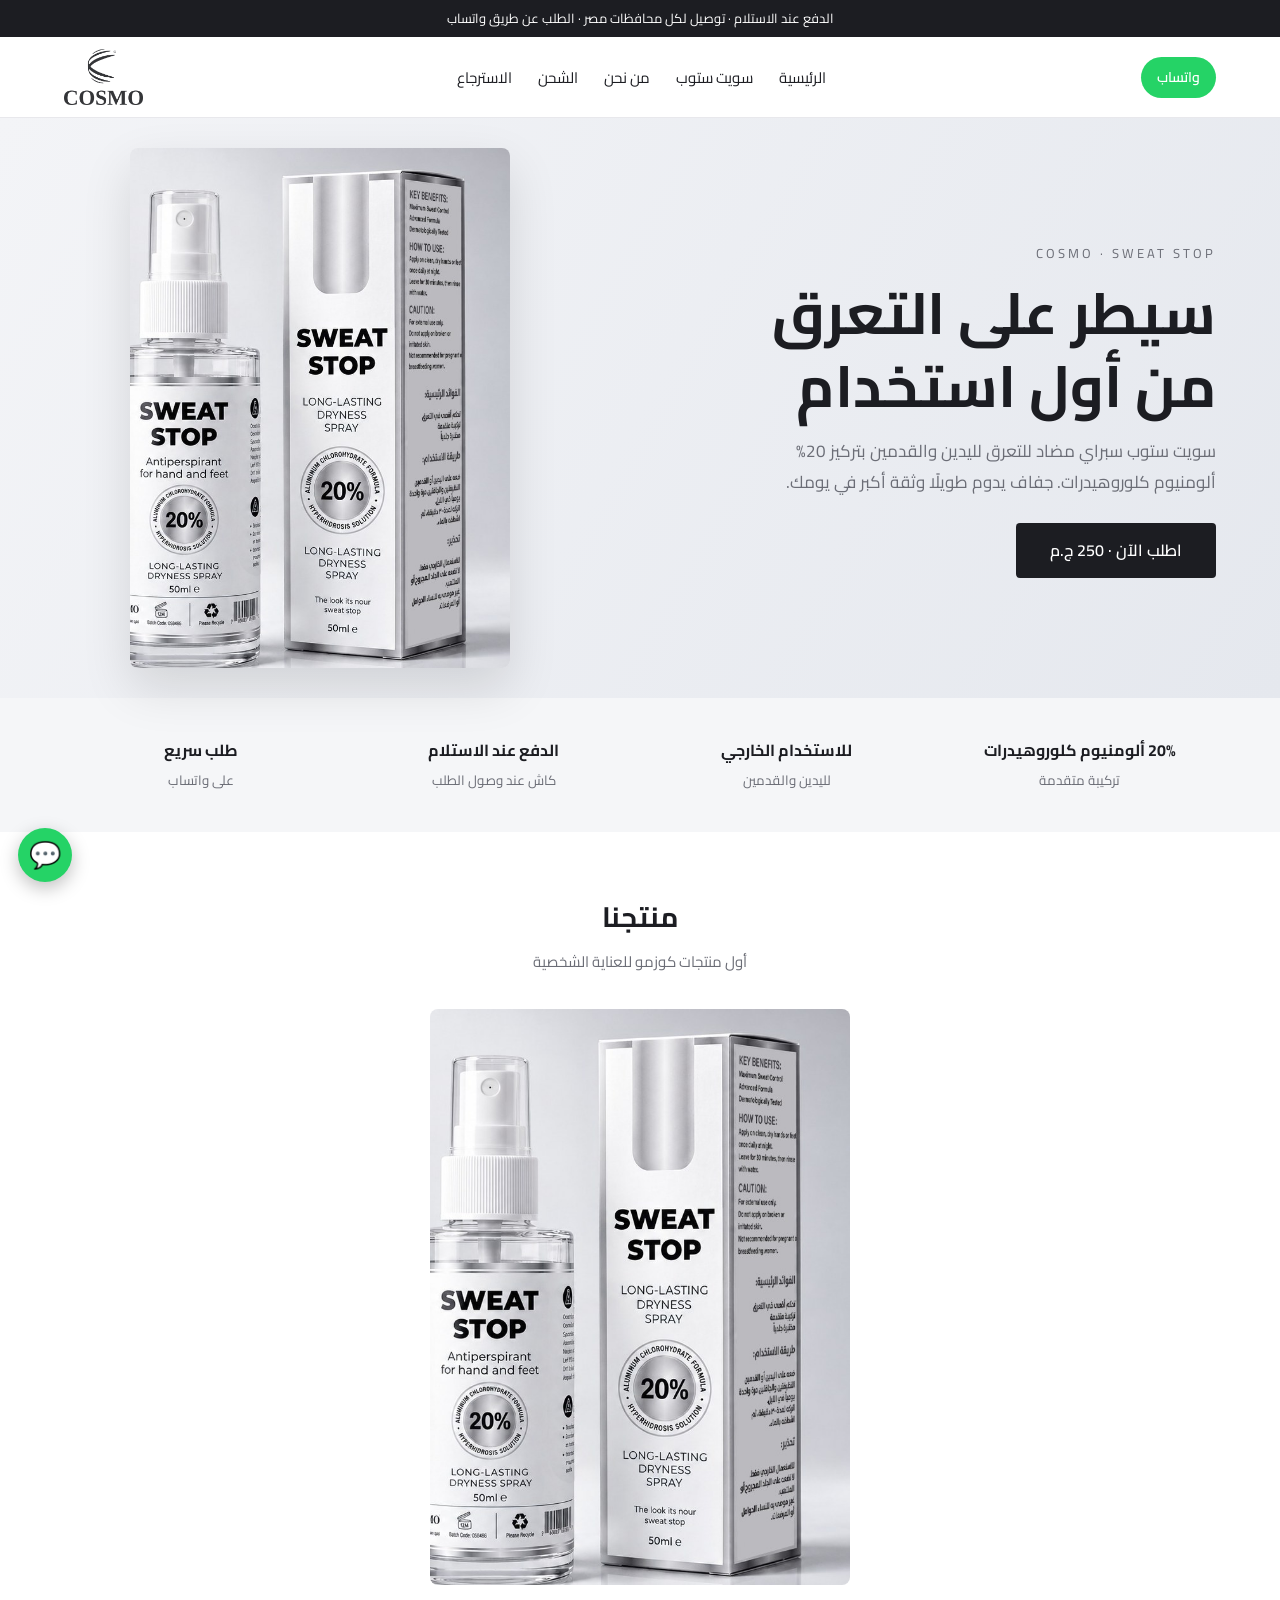
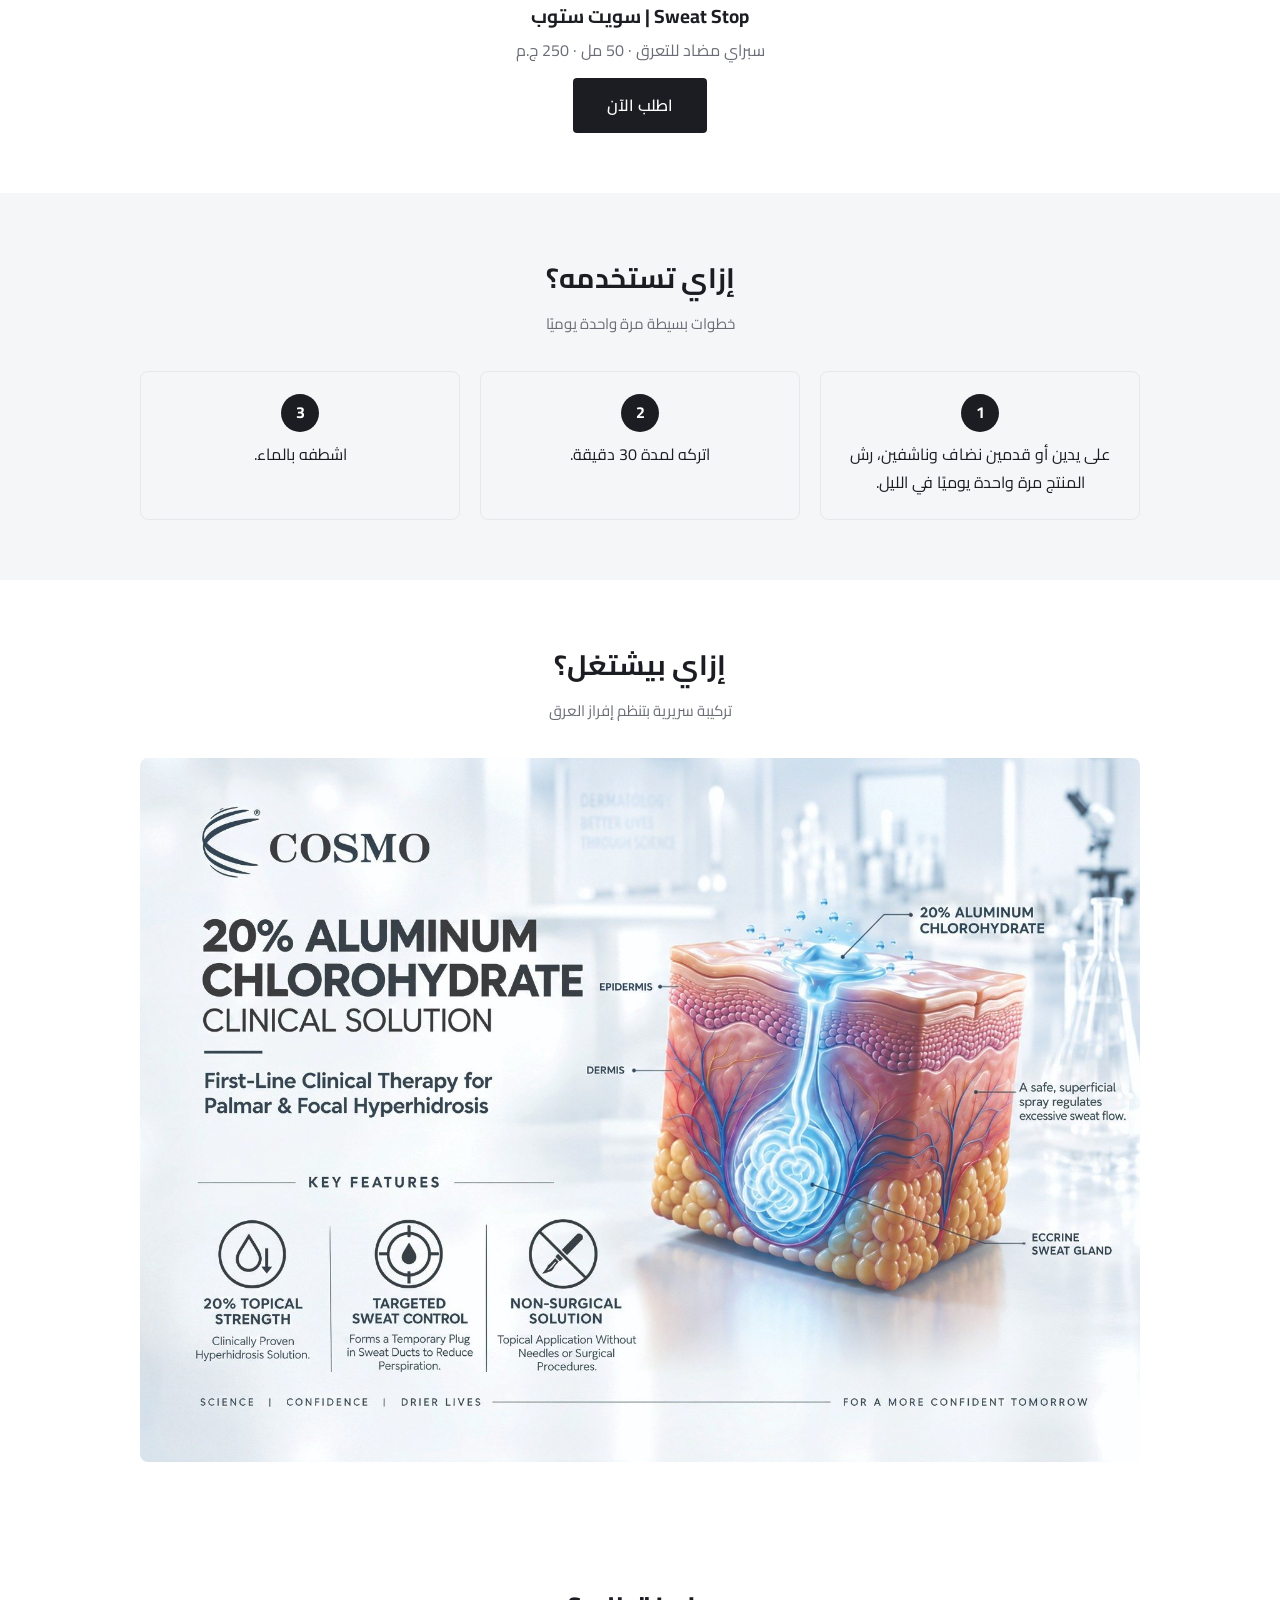
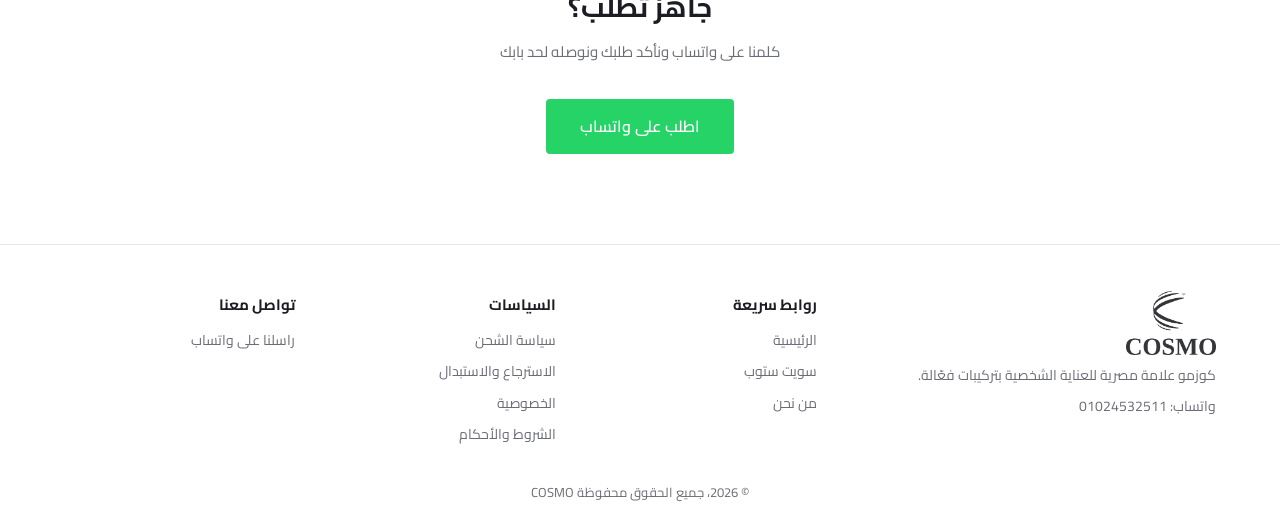
<file: index.html>
<!DOCTYPE html>
<html lang="ar" dir="rtl">
<head>
<meta charset="utf-8">
<meta name="viewport" content="width=device-width,initial-scale=1">
<title>COSMO | كوزمو للعناية الشخصية</title>
<meta name="description" content="كوزمو: عناية شخصية مصرية. سويت ستوب مضاد تعرق للأيدي والقدمين بتركيز 20% ألومنيوم كلوروهيدرات.">
<link rel="preconnect" href="https://fonts.googleapis.com"><link rel="preconnect" href="https://fonts.gstatic.com" crossorigin>
<link href="https://fonts.googleapis.com/css2?family=Cairo:wght@400;600;700&display=swap" rel="stylesheet">
<link rel="stylesheet" href="style.css">
</head>
<body>
<div class="bar">الدفع عند الاستلام · توصيل لكل محافظات مصر · الطلب عن طريق واتساب</div>
<header>
  <a class="wa-btn" href="https://wa.me/201024532511?text=%D8%A3%D9%87%D9%84%D8%A7%D9%8B%20%D9%83%D9%88%D8%B2%D9%85%D9%88%D8%8C%20%D8%B9%D8%A7%D9%8A%D8%B2%20%D8%A3%D8%B3%D8%AA%D9%81%D8%B3%D8%B1%20%D8%B9%D9%86%20%D9%85%D9%86%D8%AA%D8%AC">واتساب</a>
  <nav><a href="index.html">الرئيسية</a><a href="product.html">سويت ستوب</a><a href="about.html">من نحن</a><a href="shipping.html">الشحن</a><a href="returns.html">الاسترجاع</a></nav>
  <a class="logo" href="index.html"><img src="logo.png" alt="COSMO"></a>
</header>

<section class="hero">
  <div class="txt">
    <small>COSMO · SWEAT STOP</small>
    <h1>سيطر على التعرق<br>من أول استخدام</h1>
    <p>سويت ستوب سبراي مضاد للتعرق لليدين والقدمين بتركيز 20% ألومنيوم كلوروهيدرات. جفاف يدوم طويلًا وثقة أكبر في يومك.</p>
    <a class="btn" href="product.html">اطلب الآن · 250 ج.م</a>
  </div>
  <div class="im"><img src="product.jpg" alt="Sweat Stop من كوزمو"></div>
</section>

<section class="feat">
  <div><b>20% ألومنيوم كلوروهيدرات</b><small>تركيبة متقدمة</small></div>
  <div><b>للاستخدام الخارجي</b><small>لليدين والقدمين</small></div>
  <div><b>الدفع عند الاستلام</b><small>كاش عند وصول الطلب</small></div>
  <div><b>طلب سريع</b><small>على واتساب</small></div>
</section>

<section class="sec">
  <h2>منتجنا</h2><p class="sub">أول منتجات كوزمو للعناية الشخصية</p>
  <a class="pcard" href="product.html" style="display:block">
    <div class="im"><img src="product.jpg" alt="Sweat Stop"></div>
    <h3>Sweat Stop | سويت ستوب</h3>
    <div class="pr">سبراي مضاد للتعرق · 50 مل · 250 ج.م</div>
    <span class="btn">اطلب الآن</span>
  </a>
</section>

<section class="sec" style="background:var(--soft)">
  <h2>إزاي تستخدمه؟</h2><p class="sub">خطوات بسيطة مرة واحدة يوميًا</p>
  <div class="steps">
    <div><span>1</span><p>على يدين أو قدمين نضاف وناشفين، رش المنتج مرة واحدة يوميًا في الليل.</p></div>
    <div><span>2</span><p>اتركه لمدة 30 دقيقة.</p></div>
    <div><span>3</span><p>اشطفه بالماء.</p></div>
  </div>
</section>

<section class="sec science">
  <h2>إزاي بيشتغل؟</h2><p class="sub">تركيبة سريرية بتنظم إفراز العرق</p>
  <img src="science.jpg" alt="آلية عمل 20% ألومنيوم كلوروهيدرات">
</section>

<section class="sec" style="text-align:center">
  <h2>جاهز تطلب؟</h2><p class="sub">كلمنا على واتساب ونأكد طلبك ونوصله لحد بابك</p>
  <a class="btn wa" href="https://wa.me/201024532511?text=%D8%A3%D9%87%D9%84%D8%A7%D9%8B%20%D9%83%D9%88%D8%B2%D9%85%D9%88%D8%8C%20%D8%B9%D8%A7%D9%8A%D8%B2%20%D8%A3%D8%B7%D9%84%D8%A8%20%D8%B3%D9%88%D9%8A%D8%AA%20%D8%B3%D8%AA%D9%88%D8%A8">اطلب على واتساب</a>
</section>

<footer>
  <div class="fg">
    <div><img src="logo.png" alt="COSMO"><p>كوزمو علامة مصرية للعناية الشخصية بتركيبات فعّالة.</p><p>واتساب: <span dir="ltr">01024532511</span></p></div>
    <div><h4>روابط سريعة</h4><a href="index.html">الرئيسية</a><a href="product.html">سويت ستوب</a><a href="about.html">من نحن</a></div>
    <div><h4>السياسات</h4><a href="shipping.html">سياسة الشحن</a><a href="returns.html">الاسترجاع والاستبدال</a><a href="privacy.html">الخصوصية</a><a href="terms.html">الشروط والأحكام</a></div>
    <div><h4>تواصل معنا</h4><a href="https://wa.me/201024532511?text=%D8%A3%D9%87%D9%84%D8%A7%D9%8B%20%D9%83%D9%88%D8%B2%D9%85%D9%88">راسلنا على واتساب</a></div>
  </div>
  <div class="copy">© 2026، جميع الحقوق محفوظة COSMO</div>
</footer>
<a class="float" href="https://wa.me/201024532511?text=%D8%A3%D9%87%D9%84%D8%A7%D9%8B%20%D9%83%D9%88%D8%B2%D9%85%D9%88%D8%8C%20%D8%B9%D8%A7%D9%8A%D8%B2%20%D8%A3%D8%B7%D9%84%D8%A8%20%D8%B3%D9%88%D9%8A%D8%AA%20%D8%B3%D8%AA%D9%88%D8%A8" aria-label="واتساب">💬</a>
</body>
</html>
</file>
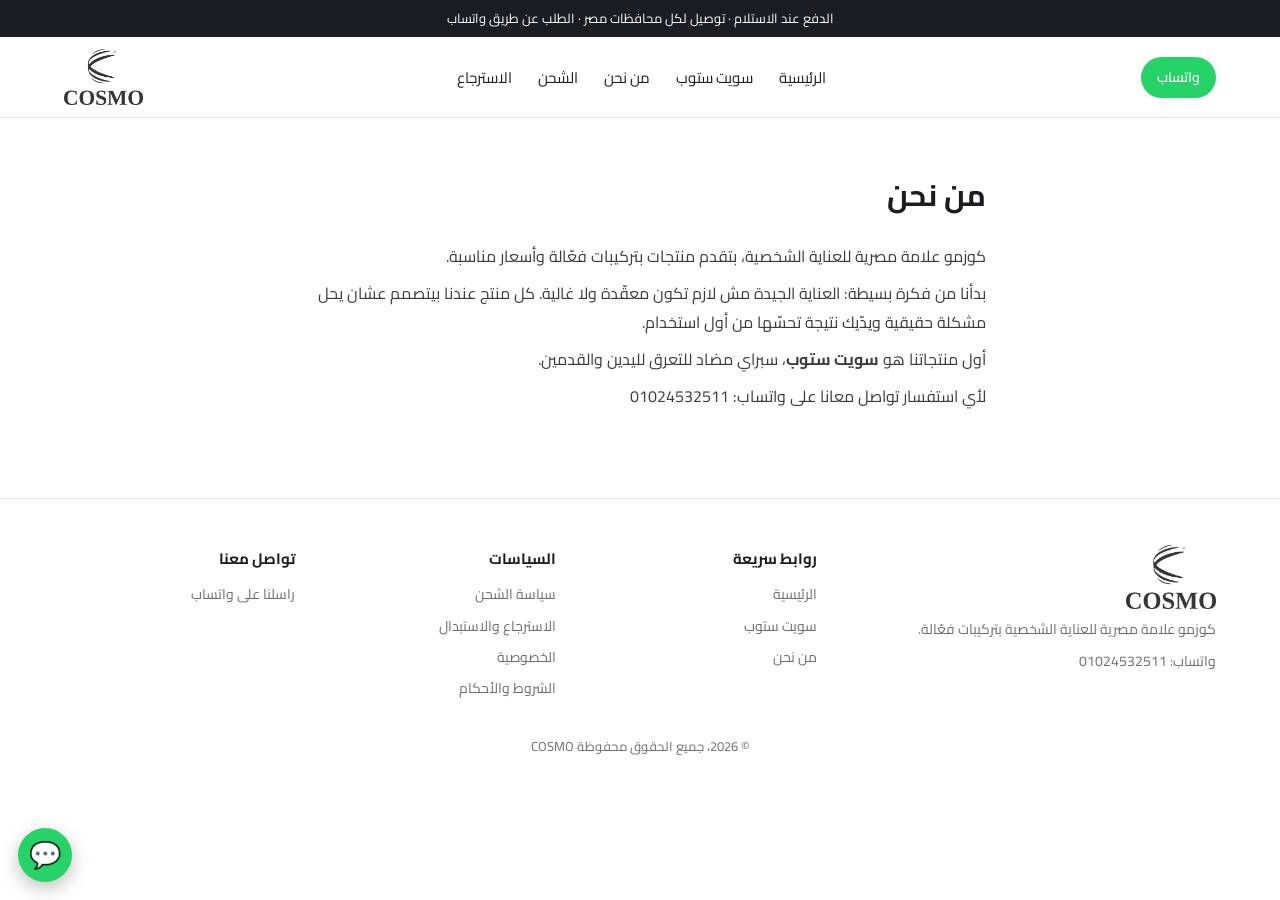
<file: about.html>
<!DOCTYPE html>
<html lang="ar" dir="rtl">
<head>
<meta charset="utf-8">
<meta name="viewport" content="width=device-width,initial-scale=1">
<title>من نحن | COSMO</title>
<meta name="description" content="كوزمو: عناية شخصية مصرية. سويت ستوب مضاد تعرق للأيدي والقدمين بتركيز 20% ألومنيوم كلوروهيدرات.">
<link rel="preconnect" href="https://fonts.googleapis.com"><link rel="preconnect" href="https://fonts.gstatic.com" crossorigin>
<link href="https://fonts.googleapis.com/css2?family=Cairo:wght@400;600;700&display=swap" rel="stylesheet">
<link rel="stylesheet" href="style.css">
</head>
<body>
<div class="bar">الدفع عند الاستلام · توصيل لكل محافظات مصر · الطلب عن طريق واتساب</div>
<header>
  <a class="wa-btn" href="https://wa.me/201024532511?text=%D8%A3%D9%87%D9%84%D8%A7%D9%8B%20%D9%83%D9%88%D8%B2%D9%85%D9%88%D8%8C%20%D8%B9%D8%A7%D9%8A%D8%B2%20%D8%A3%D8%B3%D8%AA%D9%81%D8%B3%D8%B1%20%D8%B9%D9%86%20%D9%85%D9%86%D8%AA%D8%AC">واتساب</a>
  <nav><a href="index.html">الرئيسية</a><a href="product.html">سويت ستوب</a><a href="about.html">من نحن</a><a href="shipping.html">الشحن</a><a href="returns.html">الاسترجاع</a></nav>
  <a class="logo" href="index.html"><img src="logo.png" alt="COSMO"></a>
</header>

<div class="doc">
<h1>من نحن</h1>
<p>كوزمو علامة مصرية للعناية الشخصية، بتقدم منتجات بتركيبات فعّالة وأسعار مناسبة.</p>
<p>بدأنا من فكرة بسيطة: العناية الجيدة مش لازم تكون معقّدة ولا غالية. كل منتج عندنا بيتصمم عشان يحل مشكلة حقيقية ويدّيك نتيجة تحسّها من أول استخدام.</p>
<p>أول منتجاتنا هو <b>سويت ستوب</b>، سبراي مضاد للتعرق لليدين والقدمين.</p>
<p>لأي استفسار تواصل معانا على واتساب: <span dir="ltr">01024532511</span></p>
</div>

<footer>
  <div class="fg">
    <div><img src="logo.png" alt="COSMO"><p>كوزمو علامة مصرية للعناية الشخصية بتركيبات فعّالة.</p><p>واتساب: <span dir="ltr">01024532511</span></p></div>
    <div><h4>روابط سريعة</h4><a href="index.html">الرئيسية</a><a href="product.html">سويت ستوب</a><a href="about.html">من نحن</a></div>
    <div><h4>السياسات</h4><a href="shipping.html">سياسة الشحن</a><a href="returns.html">الاسترجاع والاستبدال</a><a href="privacy.html">الخصوصية</a><a href="terms.html">الشروط والأحكام</a></div>
    <div><h4>تواصل معنا</h4><a href="https://wa.me/201024532511?text=%D8%A3%D9%87%D9%84%D8%A7%D9%8B%20%D9%83%D9%88%D8%B2%D9%85%D9%88">راسلنا على واتساب</a></div>
  </div>
  <div class="copy">© 2026، جميع الحقوق محفوظة COSMO</div>
</footer>
<a class="float" href="https://wa.me/201024532511?text=%D8%A3%D9%87%D9%84%D8%A7%D9%8B%20%D9%83%D9%88%D8%B2%D9%85%D9%88%D8%8C%20%D8%B9%D8%A7%D9%8A%D8%B2%20%D8%A3%D8%B7%D9%84%D8%A8%20%D8%B3%D9%88%D9%8A%D8%AA%20%D8%B3%D8%AA%D9%88%D8%A8" aria-label="واتساب">💬</a>
</body>
</html>
</file>
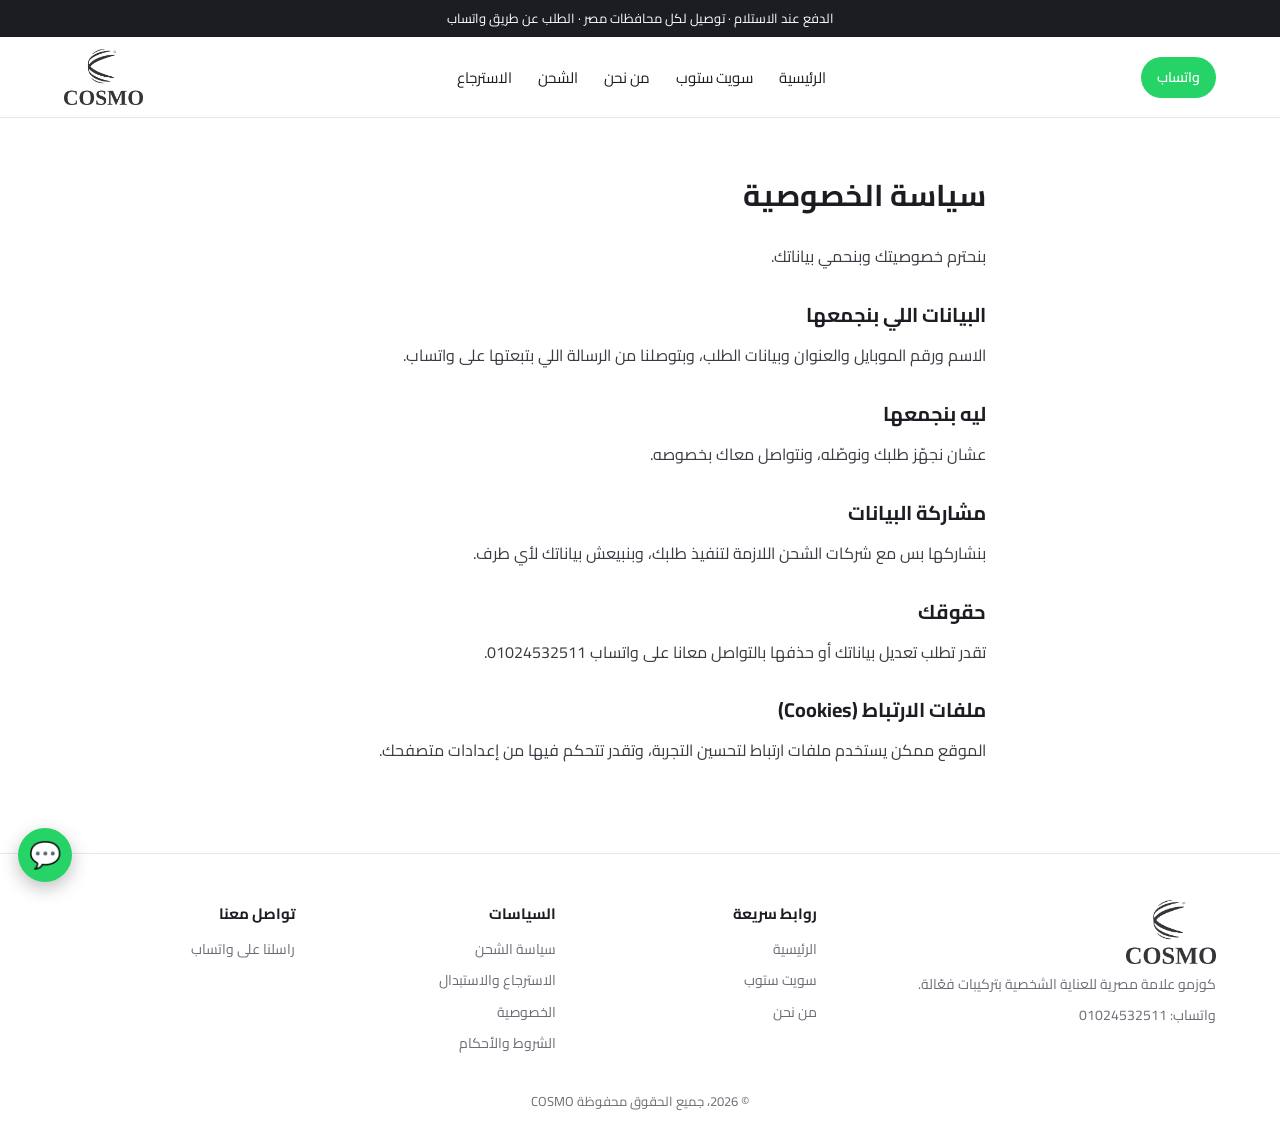
<file: privacy.html>
<!DOCTYPE html>
<html lang="ar" dir="rtl">
<head>
<meta charset="utf-8">
<meta name="viewport" content="width=device-width,initial-scale=1">
<title>سياسة الخصوصية | COSMO</title>
<meta name="description" content="كوزمو: عناية شخصية مصرية. سويت ستوب مضاد تعرق للأيدي والقدمين بتركيز 20% ألومنيوم كلوروهيدرات.">
<link rel="preconnect" href="https://fonts.googleapis.com"><link rel="preconnect" href="https://fonts.gstatic.com" crossorigin>
<link href="https://fonts.googleapis.com/css2?family=Cairo:wght@400;600;700&display=swap" rel="stylesheet">
<link rel="stylesheet" href="style.css">
</head>
<body>
<div class="bar">الدفع عند الاستلام · توصيل لكل محافظات مصر · الطلب عن طريق واتساب</div>
<header>
  <a class="wa-btn" href="https://wa.me/201024532511?text=%D8%A3%D9%87%D9%84%D8%A7%D9%8B%20%D9%83%D9%88%D8%B2%D9%85%D9%88%D8%8C%20%D8%B9%D8%A7%D9%8A%D8%B2%20%D8%A3%D8%B3%D8%AA%D9%81%D8%B3%D8%B1%20%D8%B9%D9%86%20%D9%85%D9%86%D8%AA%D8%AC">واتساب</a>
  <nav><a href="index.html">الرئيسية</a><a href="product.html">سويت ستوب</a><a href="about.html">من نحن</a><a href="shipping.html">الشحن</a><a href="returns.html">الاسترجاع</a></nav>
  <a class="logo" href="index.html"><img src="logo.png" alt="COSMO"></a>
</header>

<div class="doc">
<h1>سياسة الخصوصية</h1>
<p>بنحترم خصوصيتك وبنحمي بياناتك.</p>
<h2>البيانات اللي بنجمعها</h2><p>الاسم ورقم الموبايل والعنوان وبيانات الطلب، وبتوصلنا من الرسالة اللي بتبعتها على واتساب.</p>
<h2>ليه بنجمعها</h2><p>عشان نجهّز طلبك ونوصّله، ونتواصل معاك بخصوصه.</p>
<h2>مشاركة البيانات</h2><p>بنشاركها بس مع شركات الشحن اللازمة لتنفيذ طلبك، وبنبيعش بياناتك لأي طرف.</p>
<h2>حقوقك</h2><p>تقدر تطلب تعديل بياناتك أو حذفها بالتواصل معانا على واتساب <span dir="ltr">01024532511</span>.</p>
<h2>ملفات الارتباط (Cookies)</h2><p>الموقع ممكن يستخدم ملفات ارتباط لتحسين التجربة، وتقدر تتحكم فيها من إعدادات متصفحك.</p>
</div>

<footer>
  <div class="fg">
    <div><img src="logo.png" alt="COSMO"><p>كوزمو علامة مصرية للعناية الشخصية بتركيبات فعّالة.</p><p>واتساب: <span dir="ltr">01024532511</span></p></div>
    <div><h4>روابط سريعة</h4><a href="index.html">الرئيسية</a><a href="product.html">سويت ستوب</a><a href="about.html">من نحن</a></div>
    <div><h4>السياسات</h4><a href="shipping.html">سياسة الشحن</a><a href="returns.html">الاسترجاع والاستبدال</a><a href="privacy.html">الخصوصية</a><a href="terms.html">الشروط والأحكام</a></div>
    <div><h4>تواصل معنا</h4><a href="https://wa.me/201024532511?text=%D8%A3%D9%87%D9%84%D8%A7%D9%8B%20%D9%83%D9%88%D8%B2%D9%85%D9%88">راسلنا على واتساب</a></div>
  </div>
  <div class="copy">© 2026، جميع الحقوق محفوظة COSMO</div>
</footer>
<a class="float" href="https://wa.me/201024532511?text=%D8%A3%D9%87%D9%84%D8%A7%D9%8B%20%D9%83%D9%88%D8%B2%D9%85%D9%88%D8%8C%20%D8%B9%D8%A7%D9%8A%D8%B2%20%D8%A3%D8%B7%D9%84%D8%A8%20%D8%B3%D9%88%D9%8A%D8%AA%20%D8%B3%D8%AA%D9%88%D8%A8" aria-label="واتساب">💬</a>
</body>
</html>
</file>
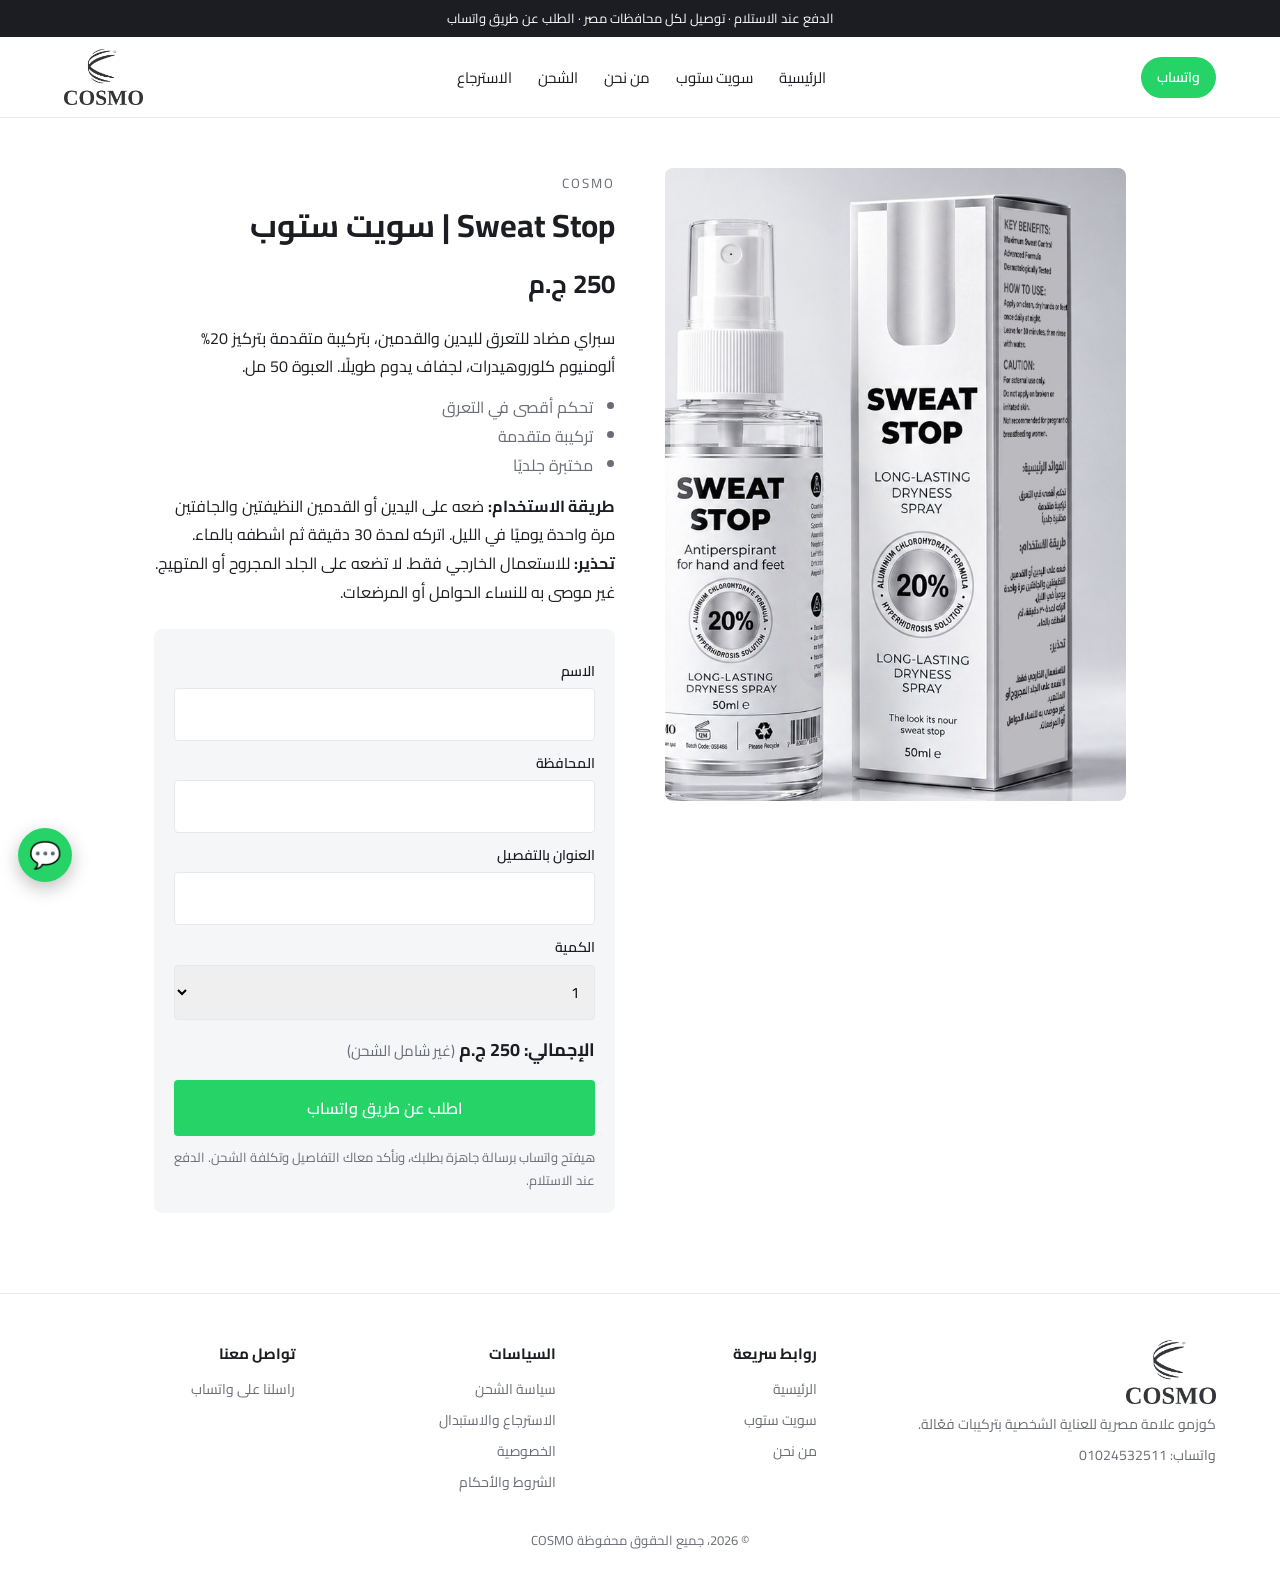
<file: product.html>
<!DOCTYPE html>
<html lang="ar" dir="rtl">
<head>
<meta charset="utf-8">
<meta name="viewport" content="width=device-width,initial-scale=1">
<title>Sweat Stop | سويت ستوب - COSMO</title>
<meta name="description" content="كوزمو: عناية شخصية مصرية. سويت ستوب مضاد تعرق للأيدي والقدمين بتركيز 20% ألومنيوم كلوروهيدرات.">
<link rel="preconnect" href="https://fonts.googleapis.com"><link rel="preconnect" href="https://fonts.gstatic.com" crossorigin>
<link href="https://fonts.googleapis.com/css2?family=Cairo:wght@400;600;700&display=swap" rel="stylesheet">
<link rel="stylesheet" href="style.css">
</head>
<body>
<div class="bar">الدفع عند الاستلام · توصيل لكل محافظات مصر · الطلب عن طريق واتساب</div>
<header>
  <a class="wa-btn" href="https://wa.me/201024532511?text=%D8%A3%D9%87%D9%84%D8%A7%D9%8B%20%D9%83%D9%88%D8%B2%D9%85%D9%88%D8%8C%20%D8%B9%D8%A7%D9%8A%D8%B2%20%D8%A3%D8%B3%D8%AA%D9%81%D8%B3%D8%B1%20%D8%B9%D9%86%20%D9%85%D9%86%D8%AA%D8%AC">واتساب</a>
  <nav><a href="index.html">الرئيسية</a><a href="product.html">سويت ستوب</a><a href="about.html">من نحن</a><a href="shipping.html">الشحن</a><a href="returns.html">الاسترجاع</a></nav>
  <a class="logo" href="index.html"><img src="logo.png" alt="COSMO"></a>
</header>

<section class="prod">
  <div class="im"><img src="product.jpg" alt="Sweat Stop"></div>
  <div>
    <small style="color:var(--mute);letter-spacing:2px">COSMO</small>
    <h1>Sweat Stop | سويت ستوب</h1>
    <div class="pr">250 ج.م</div>
    <p>سبراي مضاد للتعرق لليدين والقدمين، بتركيبة متقدمة بتركيز 20% ألومنيوم كلوروهيدرات، لجفاف يدوم طويلًا. العبوة 50 مل.</p>
    <ul>
      <li>تحكم أقصى في التعرق</li>
      <li>تركيبة متقدمة</li>
      <li>مختبرة جلديًا</li>
    </ul>
    <p><b>طريقة الاستخدام:</b> ضعه على اليدين أو القدمين النظيفتين والجافتين مرة واحدة يوميًا في الليل. اتركه لمدة 30 دقيقة ثم اشطفه بالماء.</p>
    <p><b>تحذير:</b> للاستعمال الخارجي فقط. لا تضعه على الجلد المجروح أو المتهيج. غير موصى به للنساء الحوامل أو المرضعات.</p>

    <form class="order" id="f" onsubmit="return go(event)">
      <label>الاسم</label><input id="n" required>
      <label>المحافظة</label><input id="g" required>
      <label>العنوان بالتفصيل</label><input id="a" required>
      <label>الكمية</label>
      <select id="q"><option>1</option><option>2</option><option>3</option><option>4</option><option>5</option></select>
      <div class="total">الإجمالي: <span id="t">250</span> ج.م <small style="font-weight:400;color:var(--mute)">(غير شامل الشحن)</small></div>
      <button class="btn wa" style="width:100%">اطلب عن طريق واتساب</button>
      <div class="note">هيفتح واتساب برسالة جاهزة بطلبك، ونأكد معاك التفاصيل وتكلفة الشحن. الدفع عند الاستلام.</div>
    </form>
  </div>
</section>
<script>
const P=250,W="201024532511";
const q=document.getElementById('q'),t=document.getElementById('t');
q.onchange=()=>t.textContent=P*q.value;
function go(e){e.preventDefault();
 const m="أهلاً كوزمو، عايز أطلب:\nالمنتج: Sweat Stop\nالكمية: "+q.value+"\nالإجمالي: "+(P*q.value)+" ج.م\nالاسم: "+n.value+"\nالمحافظة: "+g.value+"\nالعنوان: "+a.value;
 window.open("https://wa.me/"+W+"?text="+encodeURIComponent(m),"_blank");return false}
</script>

<footer>
  <div class="fg">
    <div><img src="logo.png" alt="COSMO"><p>كوزمو علامة مصرية للعناية الشخصية بتركيبات فعّالة.</p><p>واتساب: <span dir="ltr">01024532511</span></p></div>
    <div><h4>روابط سريعة</h4><a href="index.html">الرئيسية</a><a href="product.html">سويت ستوب</a><a href="about.html">من نحن</a></div>
    <div><h4>السياسات</h4><a href="shipping.html">سياسة الشحن</a><a href="returns.html">الاسترجاع والاستبدال</a><a href="privacy.html">الخصوصية</a><a href="terms.html">الشروط والأحكام</a></div>
    <div><h4>تواصل معنا</h4><a href="https://wa.me/201024532511?text=%D8%A3%D9%87%D9%84%D8%A7%D9%8B%20%D9%83%D9%88%D8%B2%D9%85%D9%88">راسلنا على واتساب</a></div>
  </div>
  <div class="copy">© 2026، جميع الحقوق محفوظة COSMO</div>
</footer>
<a class="float" href="https://wa.me/201024532511?text=%D8%A3%D9%87%D9%84%D8%A7%D9%8B%20%D9%83%D9%88%D8%B2%D9%85%D9%88%D8%8C%20%D8%B9%D8%A7%D9%8A%D8%B2%20%D8%A3%D8%B7%D9%84%D8%A8%20%D8%B3%D9%88%D9%8A%D8%AA%20%D8%B3%D8%AA%D9%88%D8%A8" aria-label="واتساب">💬</a>
</body>
</html>
</file>
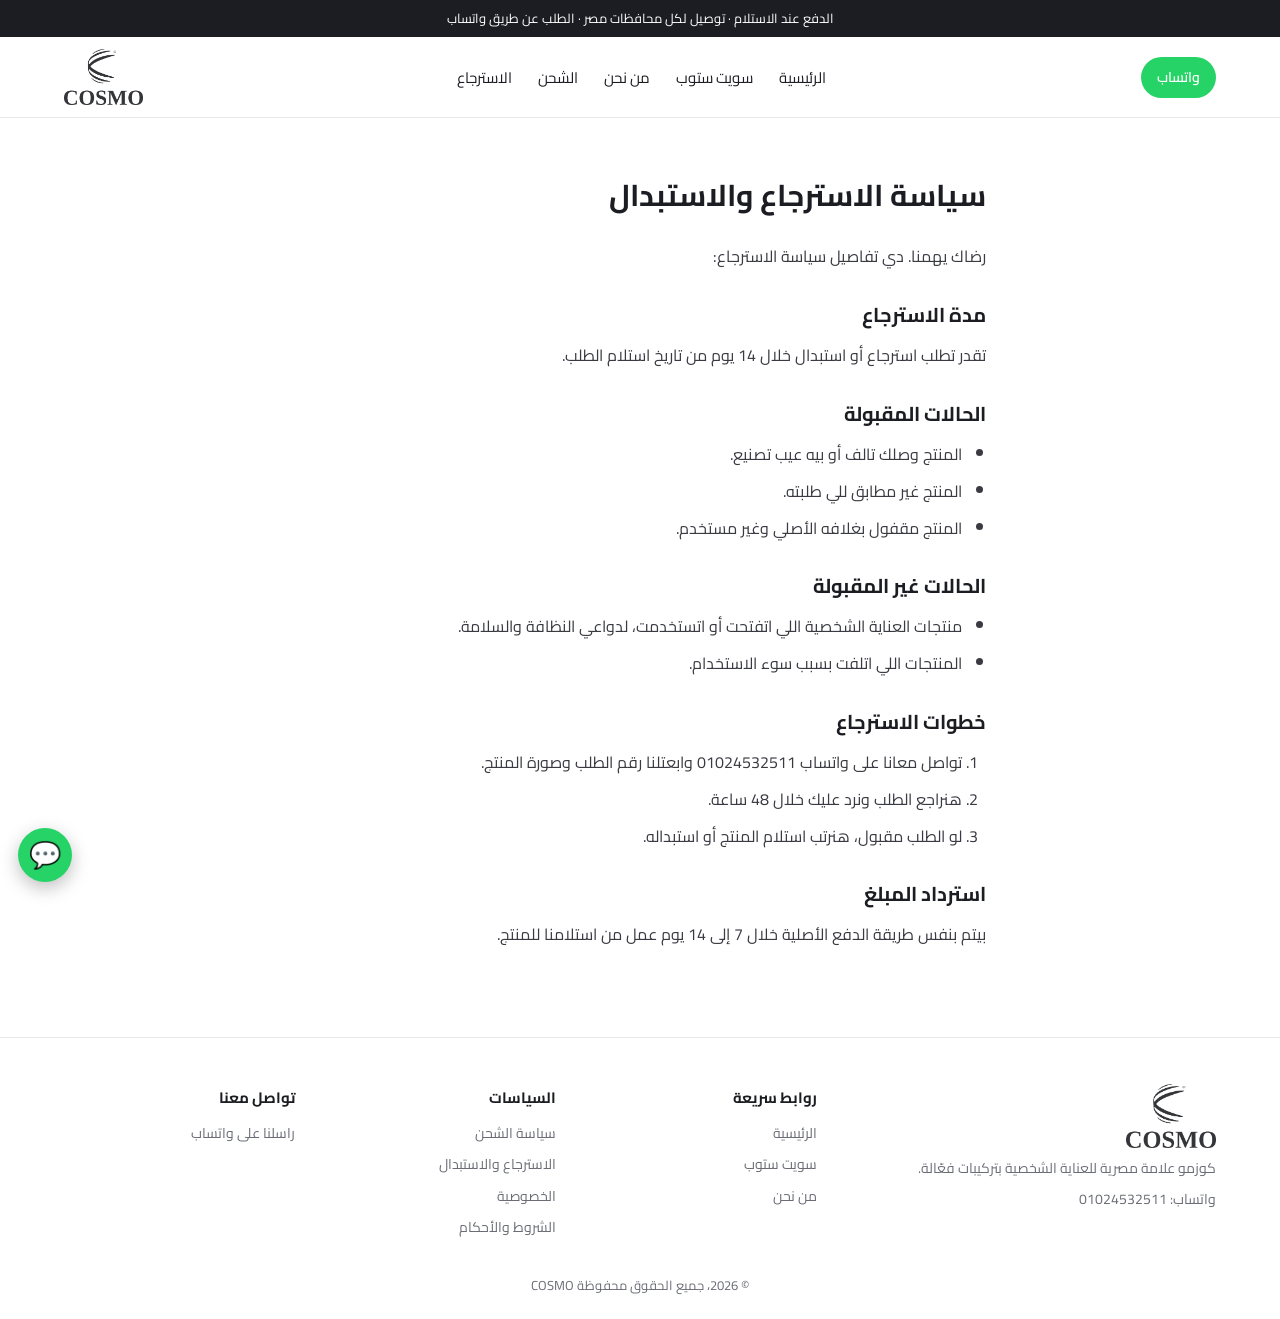
<file: returns.html>
<!DOCTYPE html>
<html lang="ar" dir="rtl">
<head>
<meta charset="utf-8">
<meta name="viewport" content="width=device-width,initial-scale=1">
<title>سياسة الاسترجاع | COSMO</title>
<meta name="description" content="كوزمو: عناية شخصية مصرية. سويت ستوب مضاد تعرق للأيدي والقدمين بتركيز 20% ألومنيوم كلوروهيدرات.">
<link rel="preconnect" href="https://fonts.googleapis.com"><link rel="preconnect" href="https://fonts.gstatic.com" crossorigin>
<link href="https://fonts.googleapis.com/css2?family=Cairo:wght@400;600;700&display=swap" rel="stylesheet">
<link rel="stylesheet" href="style.css">
</head>
<body>
<div class="bar">الدفع عند الاستلام · توصيل لكل محافظات مصر · الطلب عن طريق واتساب</div>
<header>
  <a class="wa-btn" href="https://wa.me/201024532511?text=%D8%A3%D9%87%D9%84%D8%A7%D9%8B%20%D9%83%D9%88%D8%B2%D9%85%D9%88%D8%8C%20%D8%B9%D8%A7%D9%8A%D8%B2%20%D8%A3%D8%B3%D8%AA%D9%81%D8%B3%D8%B1%20%D8%B9%D9%86%20%D9%85%D9%86%D8%AA%D8%AC">واتساب</a>
  <nav><a href="index.html">الرئيسية</a><a href="product.html">سويت ستوب</a><a href="about.html">من نحن</a><a href="shipping.html">الشحن</a><a href="returns.html">الاسترجاع</a></nav>
  <a class="logo" href="index.html"><img src="logo.png" alt="COSMO"></a>
</header>

<div class="doc">
<h1>سياسة الاسترجاع والاستبدال</h1>
<p>رضاك يهمنا. دي تفاصيل سياسة الاسترجاع:</p>
<h2>مدة الاسترجاع</h2><p>تقدر تطلب استرجاع أو استبدال خلال 14 يوم من تاريخ استلام الطلب.</p>
<h2>الحالات المقبولة</h2>
<ul><li>المنتج وصلك تالف أو بيه عيب تصنيع.</li><li>المنتج غير مطابق للي طلبته.</li><li>المنتج مقفول بغلافه الأصلي وغير مستخدم.</li></ul>
<h2>الحالات غير المقبولة</h2>
<ul><li>منتجات العناية الشخصية اللي اتفتحت أو اتستخدمت، لدواعي النظافة والسلامة.</li><li>المنتجات اللي اتلفت بسبب سوء الاستخدام.</li></ul>
<h2>خطوات الاسترجاع</h2>
<ol><li>تواصل معانا على واتساب <span dir="ltr">01024532511</span> وابعتلنا رقم الطلب وصورة المنتج.</li><li>هنراجع الطلب ونرد عليك خلال 48 ساعة.</li><li>لو الطلب مقبول، هنرتب استلام المنتج أو استبداله.</li></ol>
<h2>استرداد المبلغ</h2><p>بيتم بنفس طريقة الدفع الأصلية خلال 7 إلى 14 يوم عمل من استلامنا للمنتج.</p>
</div>

<footer>
  <div class="fg">
    <div><img src="logo.png" alt="COSMO"><p>كوزمو علامة مصرية للعناية الشخصية بتركيبات فعّالة.</p><p>واتساب: <span dir="ltr">01024532511</span></p></div>
    <div><h4>روابط سريعة</h4><a href="index.html">الرئيسية</a><a href="product.html">سويت ستوب</a><a href="about.html">من نحن</a></div>
    <div><h4>السياسات</h4><a href="shipping.html">سياسة الشحن</a><a href="returns.html">الاسترجاع والاستبدال</a><a href="privacy.html">الخصوصية</a><a href="terms.html">الشروط والأحكام</a></div>
    <div><h4>تواصل معنا</h4><a href="https://wa.me/201024532511?text=%D8%A3%D9%87%D9%84%D8%A7%D9%8B%20%D9%83%D9%88%D8%B2%D9%85%D9%88">راسلنا على واتساب</a></div>
  </div>
  <div class="copy">© 2026، جميع الحقوق محفوظة COSMO</div>
</footer>
<a class="float" href="https://wa.me/201024532511?text=%D8%A3%D9%87%D9%84%D8%A7%D9%8B%20%D9%83%D9%88%D8%B2%D9%85%D9%88%D8%8C%20%D8%B9%D8%A7%D9%8A%D8%B2%20%D8%A3%D8%B7%D9%84%D8%A8%20%D8%B3%D9%88%D9%8A%D8%AA%20%D8%B3%D8%AA%D9%88%D8%A8" aria-label="واتساب">💬</a>
</body>
</html>
</file>
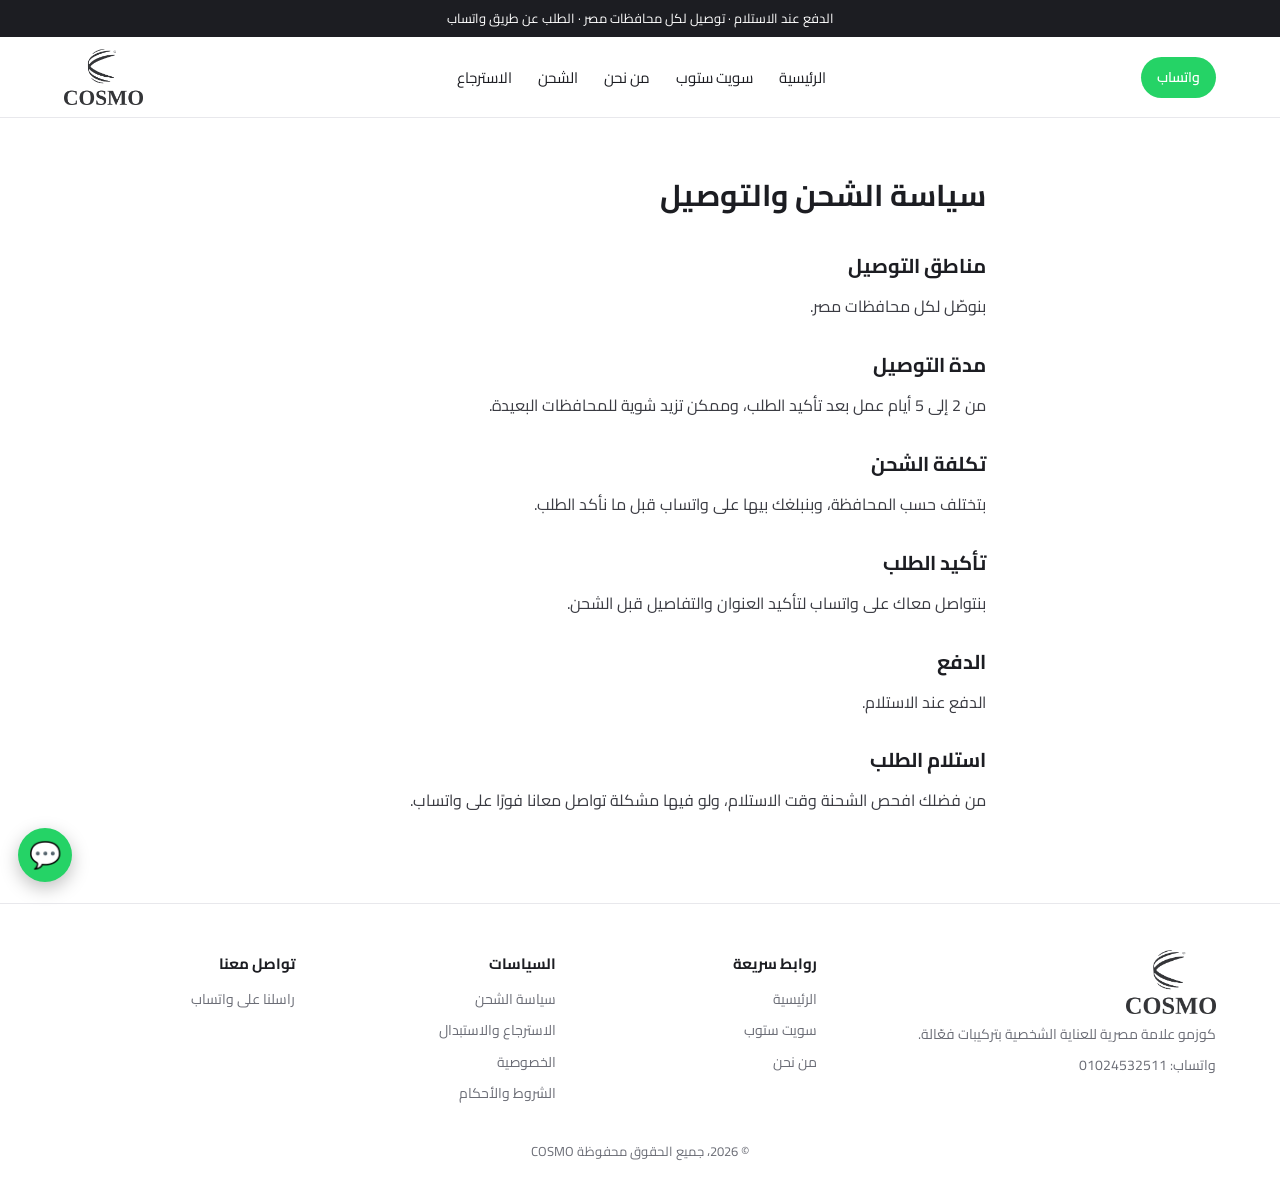
<file: shipping.html>
<!DOCTYPE html>
<html lang="ar" dir="rtl">
<head>
<meta charset="utf-8">
<meta name="viewport" content="width=device-width,initial-scale=1">
<title>سياسة الشحن | COSMO</title>
<meta name="description" content="كوزمو: عناية شخصية مصرية. سويت ستوب مضاد تعرق للأيدي والقدمين بتركيز 20% ألومنيوم كلوروهيدرات.">
<link rel="preconnect" href="https://fonts.googleapis.com"><link rel="preconnect" href="https://fonts.gstatic.com" crossorigin>
<link href="https://fonts.googleapis.com/css2?family=Cairo:wght@400;600;700&display=swap" rel="stylesheet">
<link rel="stylesheet" href="style.css">
</head>
<body>
<div class="bar">الدفع عند الاستلام · توصيل لكل محافظات مصر · الطلب عن طريق واتساب</div>
<header>
  <a class="wa-btn" href="https://wa.me/201024532511?text=%D8%A3%D9%87%D9%84%D8%A7%D9%8B%20%D9%83%D9%88%D8%B2%D9%85%D9%88%D8%8C%20%D8%B9%D8%A7%D9%8A%D8%B2%20%D8%A3%D8%B3%D8%AA%D9%81%D8%B3%D8%B1%20%D8%B9%D9%86%20%D9%85%D9%86%D8%AA%D8%AC">واتساب</a>
  <nav><a href="index.html">الرئيسية</a><a href="product.html">سويت ستوب</a><a href="about.html">من نحن</a><a href="shipping.html">الشحن</a><a href="returns.html">الاسترجاع</a></nav>
  <a class="logo" href="index.html"><img src="logo.png" alt="COSMO"></a>
</header>

<div class="doc">
<h1>سياسة الشحن والتوصيل</h1>
<h2>مناطق التوصيل</h2><p>بنوصّل لكل محافظات مصر.</p>
<h2>مدة التوصيل</h2><p>من 2 إلى 5 أيام عمل بعد تأكيد الطلب، وممكن تزيد شوية للمحافظات البعيدة.</p>
<h2>تكلفة الشحن</h2><p>بتختلف حسب المحافظة، وبنبلغك بيها على واتساب قبل ما نأكد الطلب.</p>
<h2>تأكيد الطلب</h2><p>بنتواصل معاك على واتساب لتأكيد العنوان والتفاصيل قبل الشحن.</p>
<h2>الدفع</h2><p>الدفع عند الاستلام.</p>
<h2>استلام الطلب</h2><p>من فضلك افحص الشحنة وقت الاستلام، ولو فيها مشكلة تواصل معانا فورًا على واتساب.</p>
</div>

<footer>
  <div class="fg">
    <div><img src="logo.png" alt="COSMO"><p>كوزمو علامة مصرية للعناية الشخصية بتركيبات فعّالة.</p><p>واتساب: <span dir="ltr">01024532511</span></p></div>
    <div><h4>روابط سريعة</h4><a href="index.html">الرئيسية</a><a href="product.html">سويت ستوب</a><a href="about.html">من نحن</a></div>
    <div><h4>السياسات</h4><a href="shipping.html">سياسة الشحن</a><a href="returns.html">الاسترجاع والاستبدال</a><a href="privacy.html">الخصوصية</a><a href="terms.html">الشروط والأحكام</a></div>
    <div><h4>تواصل معنا</h4><a href="https://wa.me/201024532511?text=%D8%A3%D9%87%D9%84%D8%A7%D9%8B%20%D9%83%D9%88%D8%B2%D9%85%D9%88">راسلنا على واتساب</a></div>
  </div>
  <div class="copy">© 2026، جميع الحقوق محفوظة COSMO</div>
</footer>
<a class="float" href="https://wa.me/201024532511?text=%D8%A3%D9%87%D9%84%D8%A7%D9%8B%20%D9%83%D9%88%D8%B2%D9%85%D9%88%D8%8C%20%D8%B9%D8%A7%D9%8A%D8%B2%20%D8%A3%D8%B7%D9%84%D8%A8%20%D8%B3%D9%88%D9%8A%D8%AA%20%D8%B3%D8%AA%D9%88%D8%A8" aria-label="واتساب">💬</a>
</body>
</html>
</file>
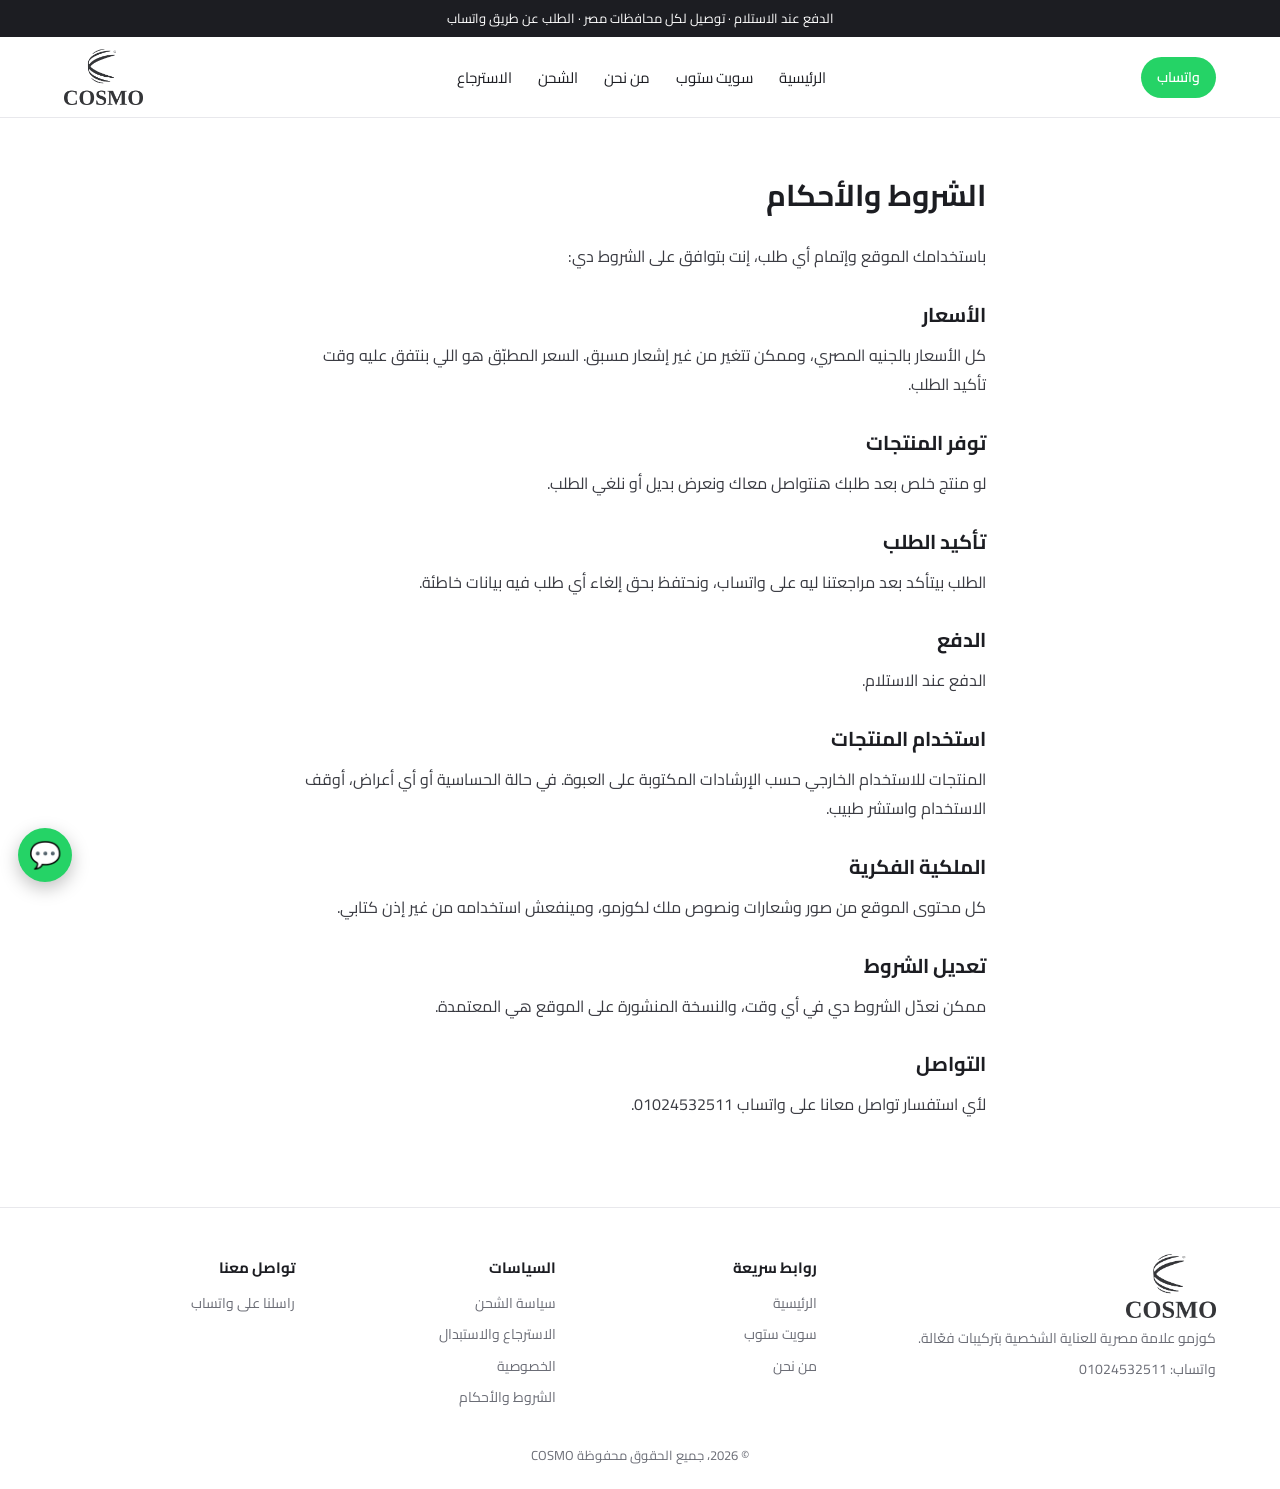
<file: terms.html>
<!DOCTYPE html>
<html lang="ar" dir="rtl">
<head>
<meta charset="utf-8">
<meta name="viewport" content="width=device-width,initial-scale=1">
<title>الشروط والأحكام | COSMO</title>
<meta name="description" content="كوزمو: عناية شخصية مصرية. سويت ستوب مضاد تعرق للأيدي والقدمين بتركيز 20% ألومنيوم كلوروهيدرات.">
<link rel="preconnect" href="https://fonts.googleapis.com"><link rel="preconnect" href="https://fonts.gstatic.com" crossorigin>
<link href="https://fonts.googleapis.com/css2?family=Cairo:wght@400;600;700&display=swap" rel="stylesheet">
<link rel="stylesheet" href="style.css">
</head>
<body>
<div class="bar">الدفع عند الاستلام · توصيل لكل محافظات مصر · الطلب عن طريق واتساب</div>
<header>
  <a class="wa-btn" href="https://wa.me/201024532511?text=%D8%A3%D9%87%D9%84%D8%A7%D9%8B%20%D9%83%D9%88%D8%B2%D9%85%D9%88%D8%8C%20%D8%B9%D8%A7%D9%8A%D8%B2%20%D8%A3%D8%B3%D8%AA%D9%81%D8%B3%D8%B1%20%D8%B9%D9%86%20%D9%85%D9%86%D8%AA%D8%AC">واتساب</a>
  <nav><a href="index.html">الرئيسية</a><a href="product.html">سويت ستوب</a><a href="about.html">من نحن</a><a href="shipping.html">الشحن</a><a href="returns.html">الاسترجاع</a></nav>
  <a class="logo" href="index.html"><img src="logo.png" alt="COSMO"></a>
</header>

<div class="doc">
<h1>الشروط والأحكام</h1>
<p>باستخدامك الموقع وإتمام أي طلب، إنت بتوافق على الشروط دي:</p>
<h2>الأسعار</h2><p>كل الأسعار بالجنيه المصري، وممكن تتغير من غير إشعار مسبق. السعر المطبّق هو اللي بنتفق عليه وقت تأكيد الطلب.</p>
<h2>توفر المنتجات</h2><p>لو منتج خلص بعد طلبك هنتواصل معاك ونعرض بديل أو نلغي الطلب.</p>
<h2>تأكيد الطلب</h2><p>الطلب بيتأكد بعد مراجعتنا ليه على واتساب، ونحتفظ بحق إلغاء أي طلب فيه بيانات خاطئة.</p>
<h2>الدفع</h2><p>الدفع عند الاستلام.</p>
<h2>استخدام المنتجات</h2><p>المنتجات للاستخدام الخارجي حسب الإرشادات المكتوبة على العبوة. في حالة الحساسية أو أي أعراض، أوقف الاستخدام واستشر طبيب.</p>
<h2>الملكية الفكرية</h2><p>كل محتوى الموقع من صور وشعارات ونصوص ملك لكوزمو، ومينفعش استخدامه من غير إذن كتابي.</p>
<h2>تعديل الشروط</h2><p>ممكن نعدّل الشروط دي في أي وقت، والنسخة المنشورة على الموقع هي المعتمدة.</p>
<h2>التواصل</h2><p>لأي استفسار تواصل معانا على واتساب <span dir="ltr">01024532511</span>.</p>
</div>

<footer>
  <div class="fg">
    <div><img src="logo.png" alt="COSMO"><p>كوزمو علامة مصرية للعناية الشخصية بتركيبات فعّالة.</p><p>واتساب: <span dir="ltr">01024532511</span></p></div>
    <div><h4>روابط سريعة</h4><a href="index.html">الرئيسية</a><a href="product.html">سويت ستوب</a><a href="about.html">من نحن</a></div>
    <div><h4>السياسات</h4><a href="shipping.html">سياسة الشحن</a><a href="returns.html">الاسترجاع والاستبدال</a><a href="privacy.html">الخصوصية</a><a href="terms.html">الشروط والأحكام</a></div>
    <div><h4>تواصل معنا</h4><a href="https://wa.me/201024532511?text=%D8%A3%D9%87%D9%84%D8%A7%D9%8B%20%D9%83%D9%88%D8%B2%D9%85%D9%88">راسلنا على واتساب</a></div>
  </div>
  <div class="copy">© 2026، جميع الحقوق محفوظة COSMO</div>
</footer>
<a class="float" href="https://wa.me/201024532511?text=%D8%A3%D9%87%D9%84%D8%A7%D9%8B%20%D9%83%D9%88%D8%B2%D9%85%D9%88%D8%8C%20%D8%B9%D8%A7%D9%8A%D8%B2%20%D8%A3%D8%B7%D9%84%D8%A8%20%D8%B3%D9%88%D9%8A%D8%AA%20%D8%B3%D8%AA%D9%88%D8%A8" aria-label="واتساب">💬</a>
</body>
</html>
</file>
<file: style.css>
:root{--ink:#1c1d22;--mute:#6b6d76;--line:#e8e8ec;--soft:#f5f6f8}
*{box-sizing:border-box;margin:0;padding:0}
html{scroll-behavior:smooth}
body{font-family:'Cairo','Segoe UI',Tahoma,sans-serif;color:var(--ink);background:#fff;line-height:1.8}
a{color:inherit;text-decoration:none}
img{max-width:100%;display:block}
.bar{background:var(--ink);color:#fff;text-align:center;font-size:13px;padding:7px 10px}
header{display:flex;align-items:center;justify-content:space-between;padding:12px 5vw;border-bottom:1px solid var(--line);position:sticky;top:0;background:#fff;z-index:10}
header .logo img{height:56px;width:auto}
nav{display:flex;gap:26px;font-size:15px}
nav a:hover{color:var(--mute)}
.wa-btn{background:#25d366;color:#fff;padding:8px 16px;border-radius:30px;font-size:14px;font-weight:600}
.btn{display:inline-block;background:var(--ink);color:#fff;padding:13px 34px;border-radius:4px;font-size:16px;font-weight:600;border:0;cursor:pointer;font-family:inherit}
.btn:hover{opacity:.88}
.btn.wa{background:#25d366}
.btn.light{background:#fff;color:var(--ink)}
.hero{display:grid;grid-template-columns:1fr 1fr;align-items:center;min-height:560px;background:linear-gradient(120deg,#f3f4f7,#e5e8ee)}
.hero .txt{padding:5vw}
.hero small{letter-spacing:3px;color:var(--mute);font-size:13px}
.hero h1{font-size:clamp(34px,5vw,58px);line-height:1.25;margin:10px 0 14px}
.hero p{color:var(--mute);max-width:460px;margin-bottom:26px;font-size:17px}
.hero .im{height:100%;display:flex;align-items:center;justify-content:center;padding:30px}
.hero .im img{max-height:520px;width:auto;border-radius:8px;box-shadow:0 20px 50px rgba(0,0,0,.12)}
.sec{padding:60px 5vw}
.sec h2{font-size:28px;text-align:center;margin-bottom:6px}
.sec .sub{text-align:center;color:var(--mute);margin-bottom:34px;font-size:15px}
.pcard{max-width:420px;margin:0 auto;text-align:center}
.pcard .im{background:var(--soft);border-radius:8px;overflow:hidden}
.pcard h3{margin:14px 0 2px;font-size:19px}
.pcard .pr{color:var(--mute);margin-bottom:14px}
.feat{display:grid;grid-template-columns:repeat(4,1fr);gap:20px;background:var(--soft);padding:38px 5vw;text-align:center}
.feat b{display:block}
.feat small{color:var(--mute)}
.two{display:grid;grid-template-columns:1fr 1fr;gap:40px;align-items:center;max-width:1100px;margin:0 auto}
.steps{display:grid;grid-template-columns:repeat(3,1fr);gap:20px;max-width:1000px;margin:0 auto}
.steps div{border:1px solid var(--line);border-radius:8px;padding:22px;text-align:center}
.steps span{display:inline-flex;width:38px;height:38px;border-radius:50%;background:var(--ink);color:#fff;align-items:center;justify-content:center;font-weight:700;margin-bottom:8px}
.science img{border-radius:8px;max-width:1000px;margin:0 auto;width:100%}
.prod{display:grid;grid-template-columns:1fr 1fr;gap:50px;max-width:1100px;margin:0 auto;padding:50px 5vw;align-items:start}
.prod .im{background:var(--soft);border-radius:8px;overflow:hidden}
.prod h1{font-size:32px}
.prod .pr{font-size:26px;font-weight:700;margin:6px 0 16px}
.prod ul{margin:12px 22px 12px 0;color:var(--mute)}
.order{background:var(--soft);border-radius:8px;padding:20px;margin-top:22px}
.order label{display:block;font-size:14px;margin:10px 0 4px;font-weight:600}
.order input,.order select{width:100%;padding:11px;border:1px solid var(--line);border-radius:4px;font-family:inherit;font-size:15px}
.order .total{margin:14px 0;font-weight:700;font-size:18px}
.order .note{font-size:13px;color:var(--mute);margin-top:10px}
.doc{max-width:820px;margin:0 auto;padding:50px 5vw}
.doc h1{font-size:30px;margin-bottom:20px}
.doc h2{font-size:20px;margin:26px 0 8px}
.doc p,.doc li{color:#3a3b42;margin-bottom:8px}
.doc ul,.doc ol{margin:0 24px 10px 0}
footer{padding:46px 5vw 22px;border-top:1px solid var(--line);margin-top:30px}
.fg{display:grid;grid-template-columns:1.6fr 1fr 1fr 1fr;gap:30px}
.fg img{height:64px;width:auto;margin-bottom:8px}
.fg p,.fg a{color:var(--mute);font-size:14px;display:block;margin-bottom:6px}
.fg h4{margin-bottom:10px;font-size:15px}
.copy{text-align:center;color:var(--mute);font-size:13px;margin-top:28px}
.float{position:fixed;bottom:18px;left:18px;background:#25d366;color:#fff;width:54px;height:54px;border-radius:50%;display:flex;align-items:center;justify-content:center;font-size:26px;box-shadow:0 6px 18px rgba(0,0,0,.25);z-index:20}
@media(max-width:800px){nav{display:none}.hero,.two,.prod{grid-template-columns:1fr}.feat,.fg,.steps{grid-template-columns:1fr 1fr}.steps{grid-template-columns:1fr}.hero .im{padding:0 20px 30px}}
</file>
